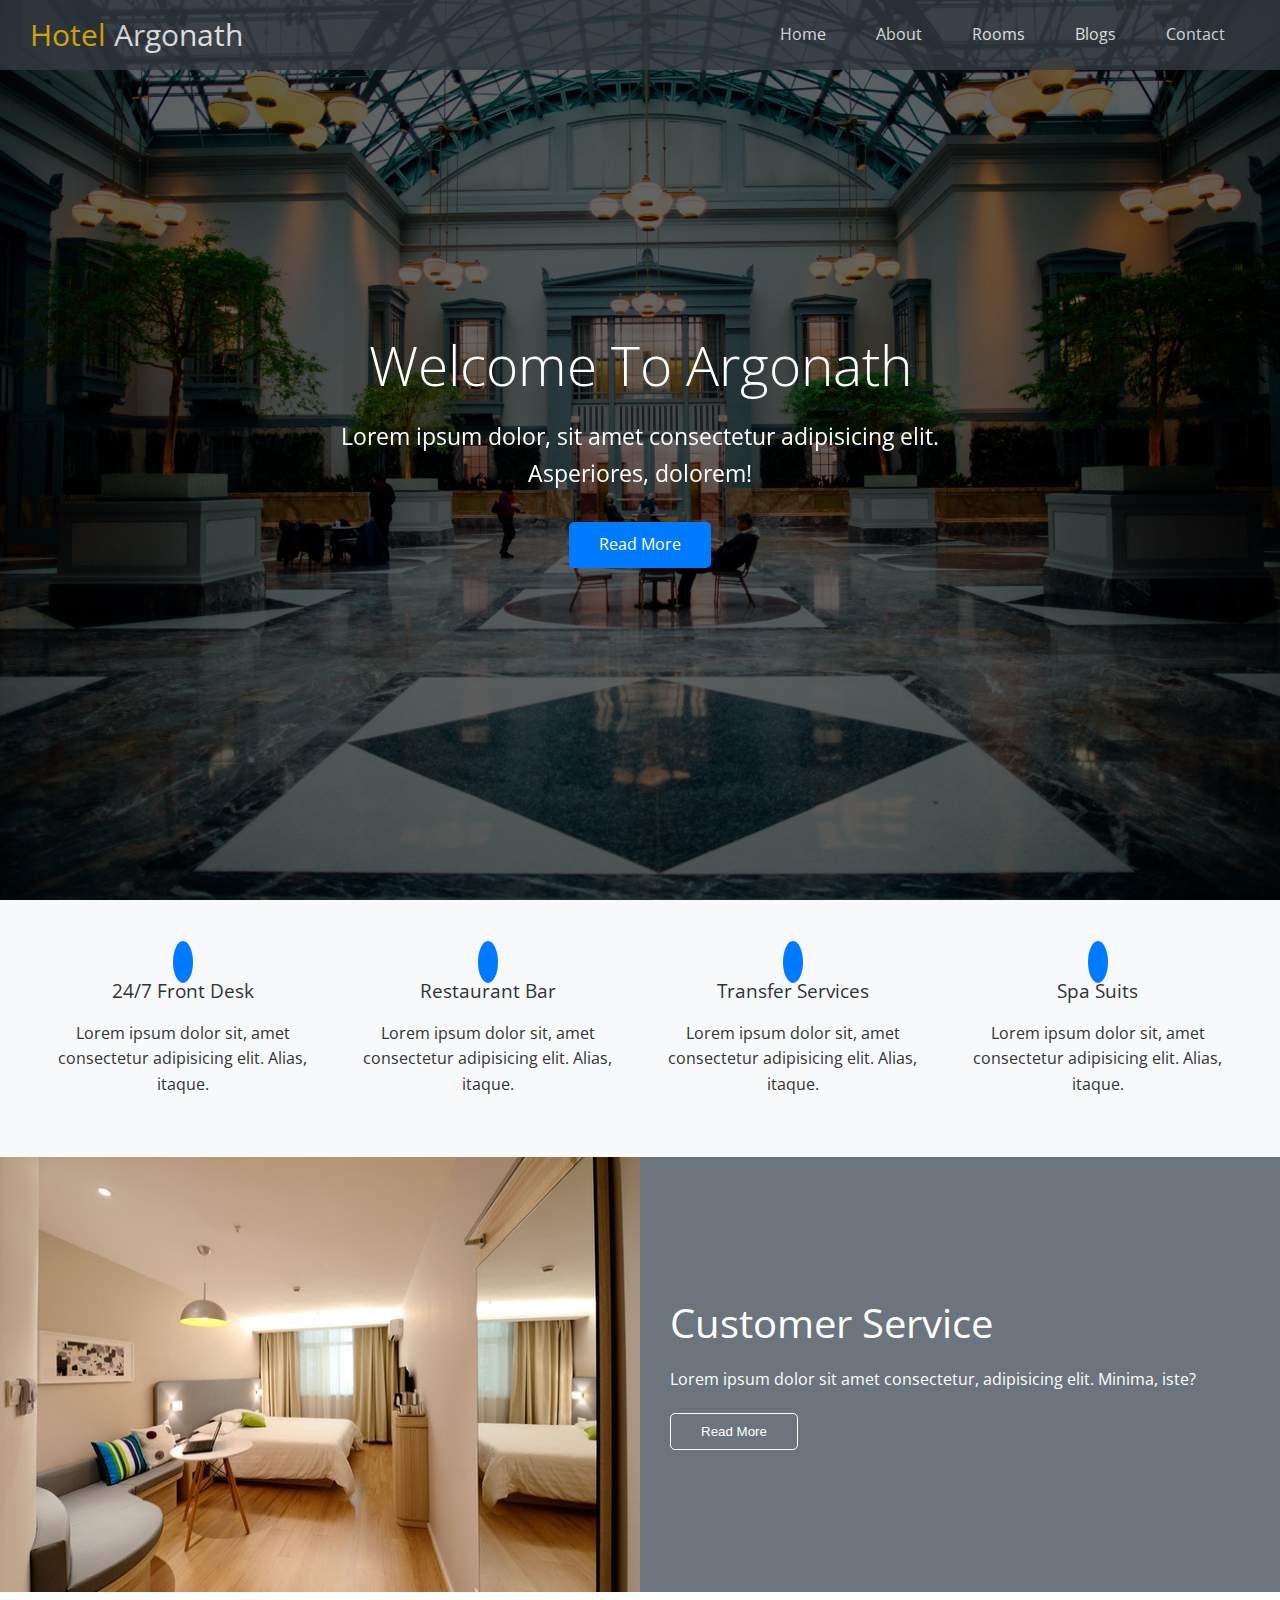
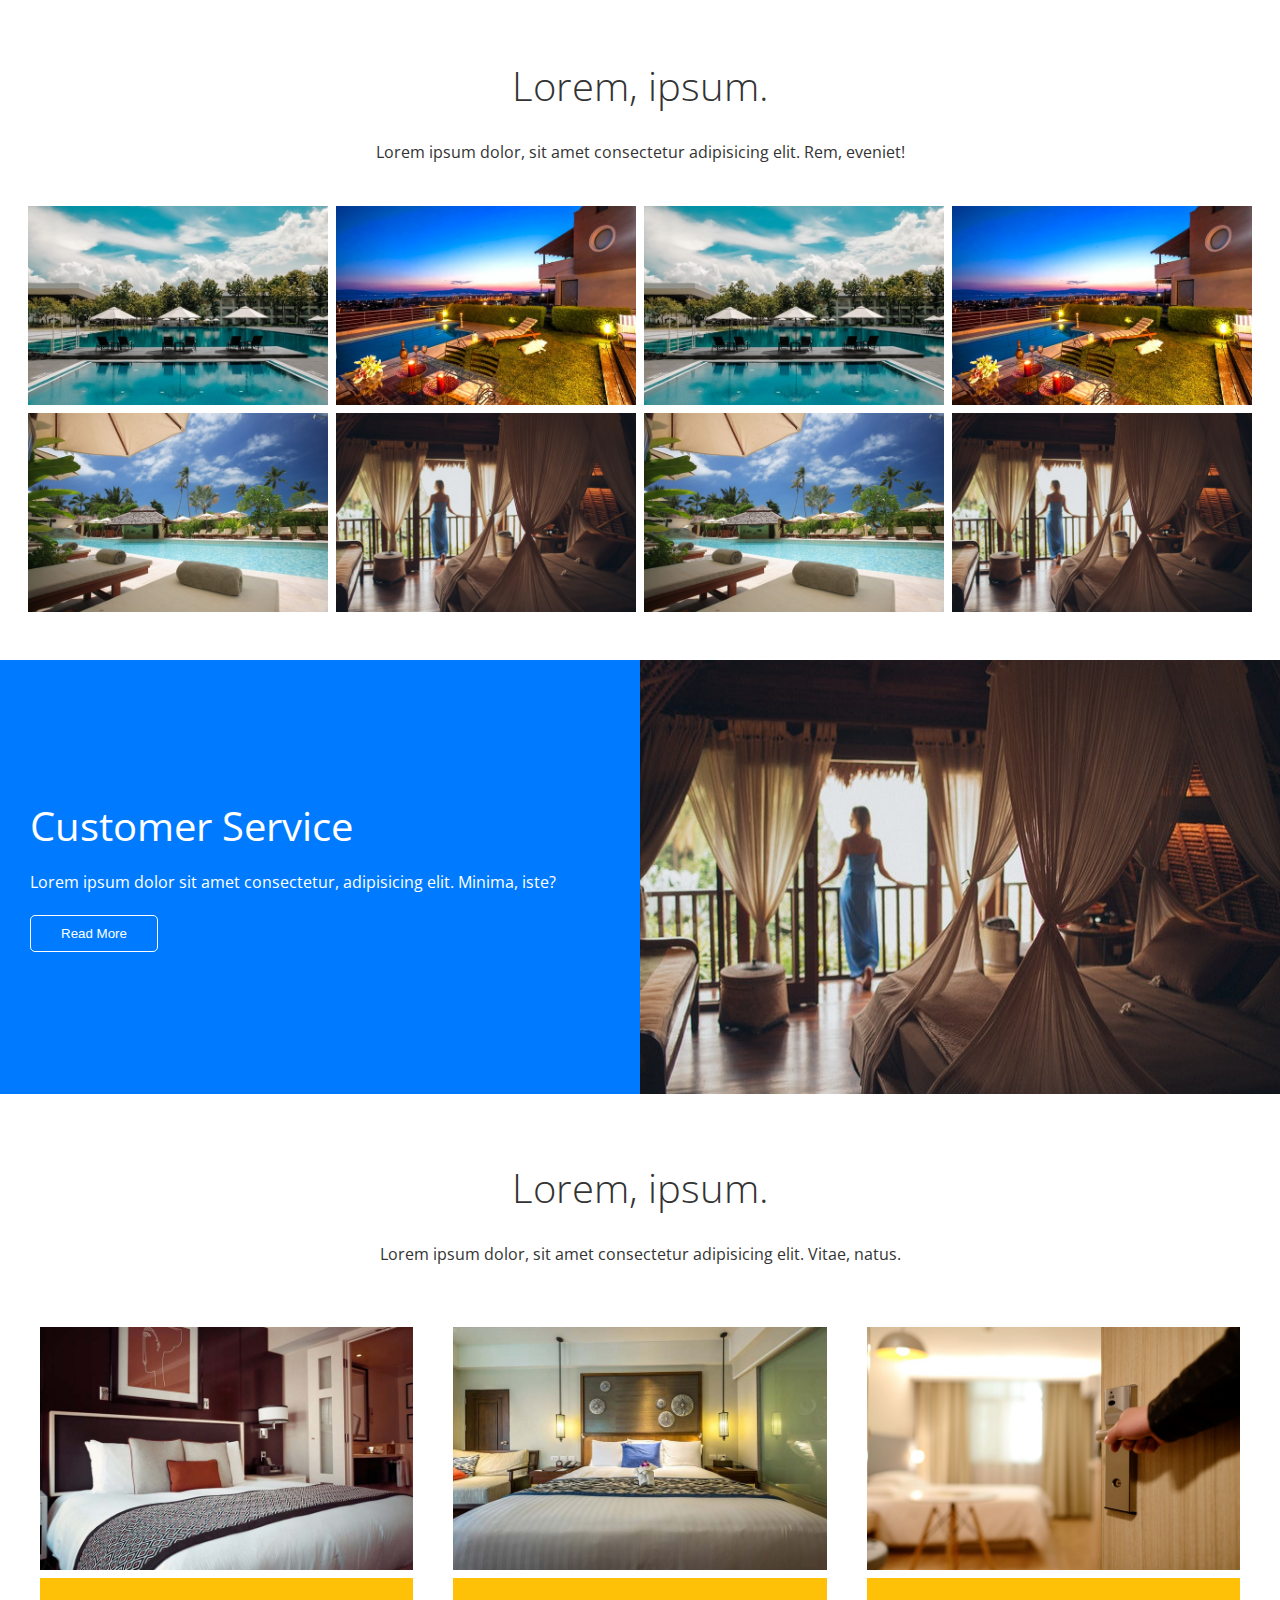
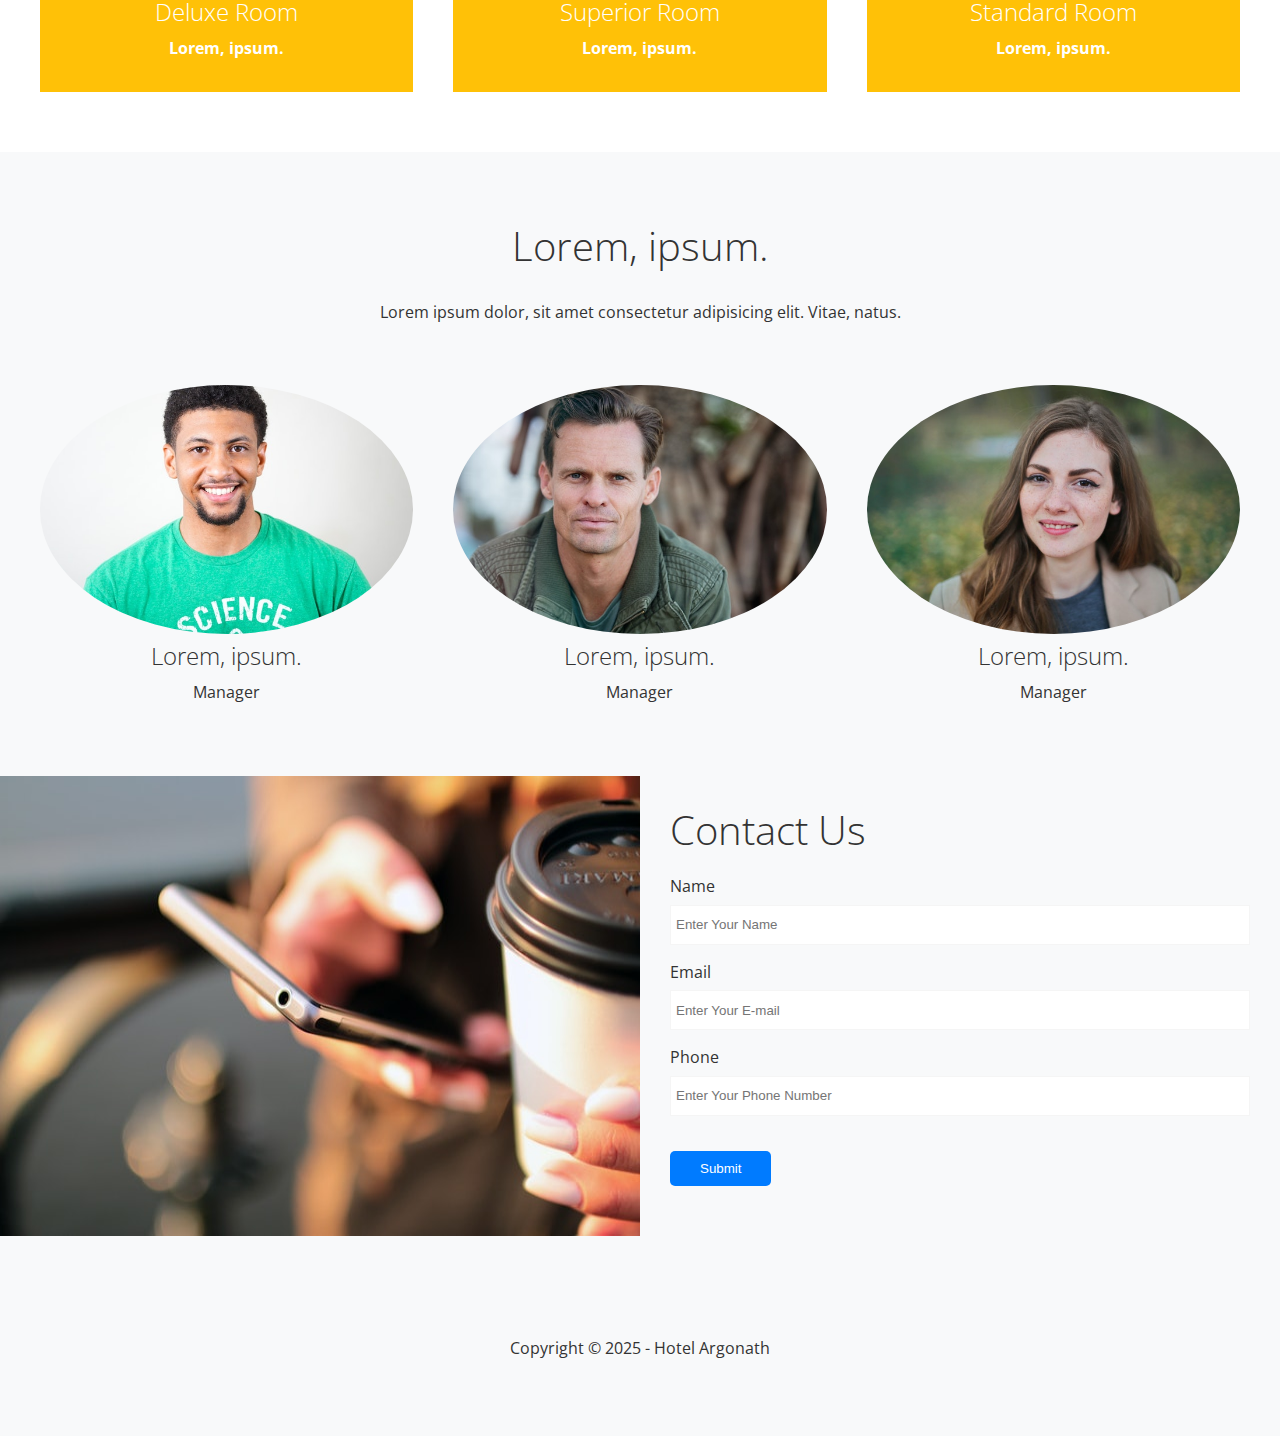
<file: index.html>
<!DOCTYPE html>
<html lang="en">
<head>
    <meta charset="UTF-8">
    <meta name="viewport" content="width=device-width, initial-scale=1.0">
    <link rel="stylesheet" href="https://cdnjs.cloudflare.com/ajax/libs/font-awesome/5.13.0/css/all.min.css" integrity="sha512-L7MWcK7FNPcwNqnLdZq86lTHYLdQqZaz5YcAgE+5cnGmlw8JT03QB2+oxL100UeB6RlzZLUxCGSS4/++mNZdxw==" crossorigin="anonymous" referrerpolicy="no-referrer" />
    <link rel="stylesheet" href="css/style.css">
    <title>Hotel Argonath</title>
</head>
<body>
    
    <header id="home" class="main-header">
        <div class="navbar">
            <h1 class="brand">
                <i class="fas fa-hotel"></i>
                <span>Hotel</span> Argonath
            </h1>
            <nav>
                <ul>
                    <li><a href="#home">Home</a></li>
                    <li><a href="#about">About</a></li>
                    <li><a href="#rooms">Rooms</a></li>
                    <li><a href="blogs.html">Blogs</a></li>
                    <li><a href="#contact">Contact</a></li>
                </ul>
            </nav>
        </div>

        <div class="content">
            <h1>Welcome To Argonath</h1>
            <p>Lorem ipsum dolor, sit amet consectetur adipisicing elit. Asperiores, dolorem!</p>
            <a href="" class="btn btn-primary">
                <i class="fas fa-chevron-right"></i>
                Read More</a>
        </div>
    </header>

    <main>
        <!-- services -->
         <section id="services" class="icons bg-light">
            <div class="flex-items">
                <div>
                    <i class="fas fa-concierge-bell fa-3x"></i>
                    <div>
                        <h3>24/7 Front Desk</h3>
                        <p>
                            Lorem ipsum dolor sit, amet consectetur adipisicing elit. Alias, itaque.
                        </p>
                    </div>
                </div>
                <div>
                    <i class="fas fa-utensils fa-3x"></i>
                    <div>
                        <h3>Restaurant Bar</h3>
                        <p>
                            Lorem ipsum dolor sit, amet consectetur adipisicing elit. Alias, itaque.
                        </p>
                    </div>
                </div>
                <div>
                    <i class="fas fa-bus fa-3x"></i>
                    <div>
                        <h3>Transfer Services</h3>
                        <p>
                            Lorem ipsum dolor sit, amet consectetur adipisicing elit. Alias, itaque.
                        </p>
                    </div>
                </div>
                <div>
                    <i class="fas fa-spa fa-3x"></i>
                    <div>
                        <h3>Spa Suits</h3>
                        <p>
                            Lorem ipsum dolor sit, amet consectetur adipisicing elit. Alias, itaque.
                        </p>
                    </div>
                </div>
            </div>
         </section>

         <!-- about -->
          <section id="about" class="about flex-columns">
            <div class="row">
                <div class="column">
                    <div class="column-1">
                        <img src="img/about1.jpeg" alt="">
                    </div>
                </div>
                <div class="column">
                    <div class="column-2 bg-secondary">
                        <h2>Customer Service</h2>
                        <p>
                            Lorem ipsum dolor sit amet consectetur, adipisicing elit. Minima, iste?
                        </p>
                        <button class="btn btn-outline">Read More</button>
                    </div>
                </div>
            </div>
          </section>

          <!-- gallery -->
           <section id="gallery" class="gallery flex-grid section-padding">
            <header class="section-header">
                <h2>Lorem, ipsum.</h2>
                <p>Lorem ipsum dolor, sit amet consectetur adipisicing elit. Rem, eveniet!</p>
            </header>
            <div class="row">
                <div class="column">
                    <img src="img/1.jpeg" alt="">
                    <img src="img/2.jpeg" alt="">
                </div>
                <div class="column">
                    <img src="img/3.jpeg" alt="">
                    <img src="img/4.jpeg" alt="">
                </div>
                <div class="column">
                    <img src="img/1.jpeg" alt="">
                    <img src="img/2.jpeg" alt="">
                </div>
                <div class="column">
                    <img src="img/3.jpeg" alt="">
                    <img src="img/4.jpeg" alt="">
                </div>
            </div>
           </section>

          <!-- about -->
          <section class="about flex-columns flex-reverse">
            <div class="row">
                <div class="column">
                    <div class="column-1">
                        <img src="img/about2.jpeg" alt="">
                    </div>
                </div>
                <div class="column">
                    <div class="column-2 bg-primary">
                        <h2>Customer Service</h2>
                        <p>
                            Lorem ipsum dolor sit amet consectetur, adipisicing elit. Minima, iste?
                        </p>
                        <button class="btn btn-outline">Read More</button>
                    </div>
                </div>
            </div>
          </section>

          <!-- rooms -->
          <section id="rooms" class="rooms section-padding">
            <header class="section-header">
                <h2>Lorem, ipsum.</h2>
                <p>Lorem ipsum dolor, sit amet consectetur adipisicing elit. Vitae, natus.</p>
            </header>
            <div class="flex-items">
                <div class="card">
                    <img src="img/room1.jpeg" alt="">
                    <div class="card-body bg-warning">
                        <h2>Deluxe Room</h2>
                        <p>Lorem, ipsum.</p>
                    </div>
                </div>
                <div class="card">
                    <img src="img/room2.jpeg" alt="">
                    <div class="card-body bg-warning">
                        <h2>Superior Room</h2>
                        <p>Lorem, ipsum.</p>
                    </div>
                </div>
                <div class="card">
                    <img src="img/room3.jpeg" alt="">
                    <div class="card-body bg-warning">
                        <h2>Standard Room</h2>
                        <p>Lorem, ipsum.</p>
                    </div>
                </div>
            </div>
          </section>

          <!-- teams -->
           <section id="teams" class="teams section-padding bg-light">
                <header class="section-header">
                    <h2>Lorem, ipsum.</h2>
                    <p>Lorem ipsum dolor, sit amet consectetur adipisicing  elit. Vitae, natus.</p>
                </header>

                <div class="flex-items">
                    <div>
                        <img src="img/p1.jpeg" alt="">
                        <h2>Lorem, ipsum.</h2>
                        <p>Manager</p>
                    </div>
                    <div>
                        <img src="img/p2.jpeg" alt="">
                        <h2>Lorem, ipsum.</h2>
                        <p>Manager</p>
                    </div>
                    <div>
                        <img src="img/p3.jpeg" alt="">
                        <h2>Lorem, ipsum.</h2>
                        <p>Manager</p>
                    </div>
                </div>
           </section>

           <!-- contact -->
            <section id="contact" class="contact flex-columns">
                <div class="row">
                    <div class="column">
                        <div class="column-1">
                            <img src="img/contact.jpeg" alt="">
                        </div>
                    </div>
                    <div class="column">
                        <div class="column-2 bg-light">
                            <h2>Contact Us</h2>
                            <form action="" class="contact-form">
                                <div class="form-control">
                                    <label for="name">Name</label>
                                    <input type="text" id="name" placeholder="Enter Your Name">
                                </div>
                                <div class="form-control">
                                    <label for="name">Email</label>
                                    <input type="email" id="email" placeholder="Enter Your E-mail">
                                </div>
                                <div class="form-control">
                                    <label for="name">Phone</label>
                                    <input type="text" id="phone" placeholder="Enter Your Phone Number">
                                </div>
                                <button type="submit" class="btn btn-primary">Submit</button>
                            </form>
                        </div>
                    </div>
                </div>
            </section>
    </main>

    <footer class="footer bg-light"> 
        <div class="social">
            <a href="#"><i class="fab fa-facebook fa-2x"></i></a>
            <a href="#"><i class="fab fa-twitter fa-2x"></i></a>
            <a href="#"><i class="fab fa-youtube fa-2x"></i></a>
            <a href="#"><i class="fab fa-linkedin fa-2x"></i></a>
        </div>
        <p>Copyright &copy 2025 - Hotel Argonath</p>
    </footer>

</body>
</html>
</file>
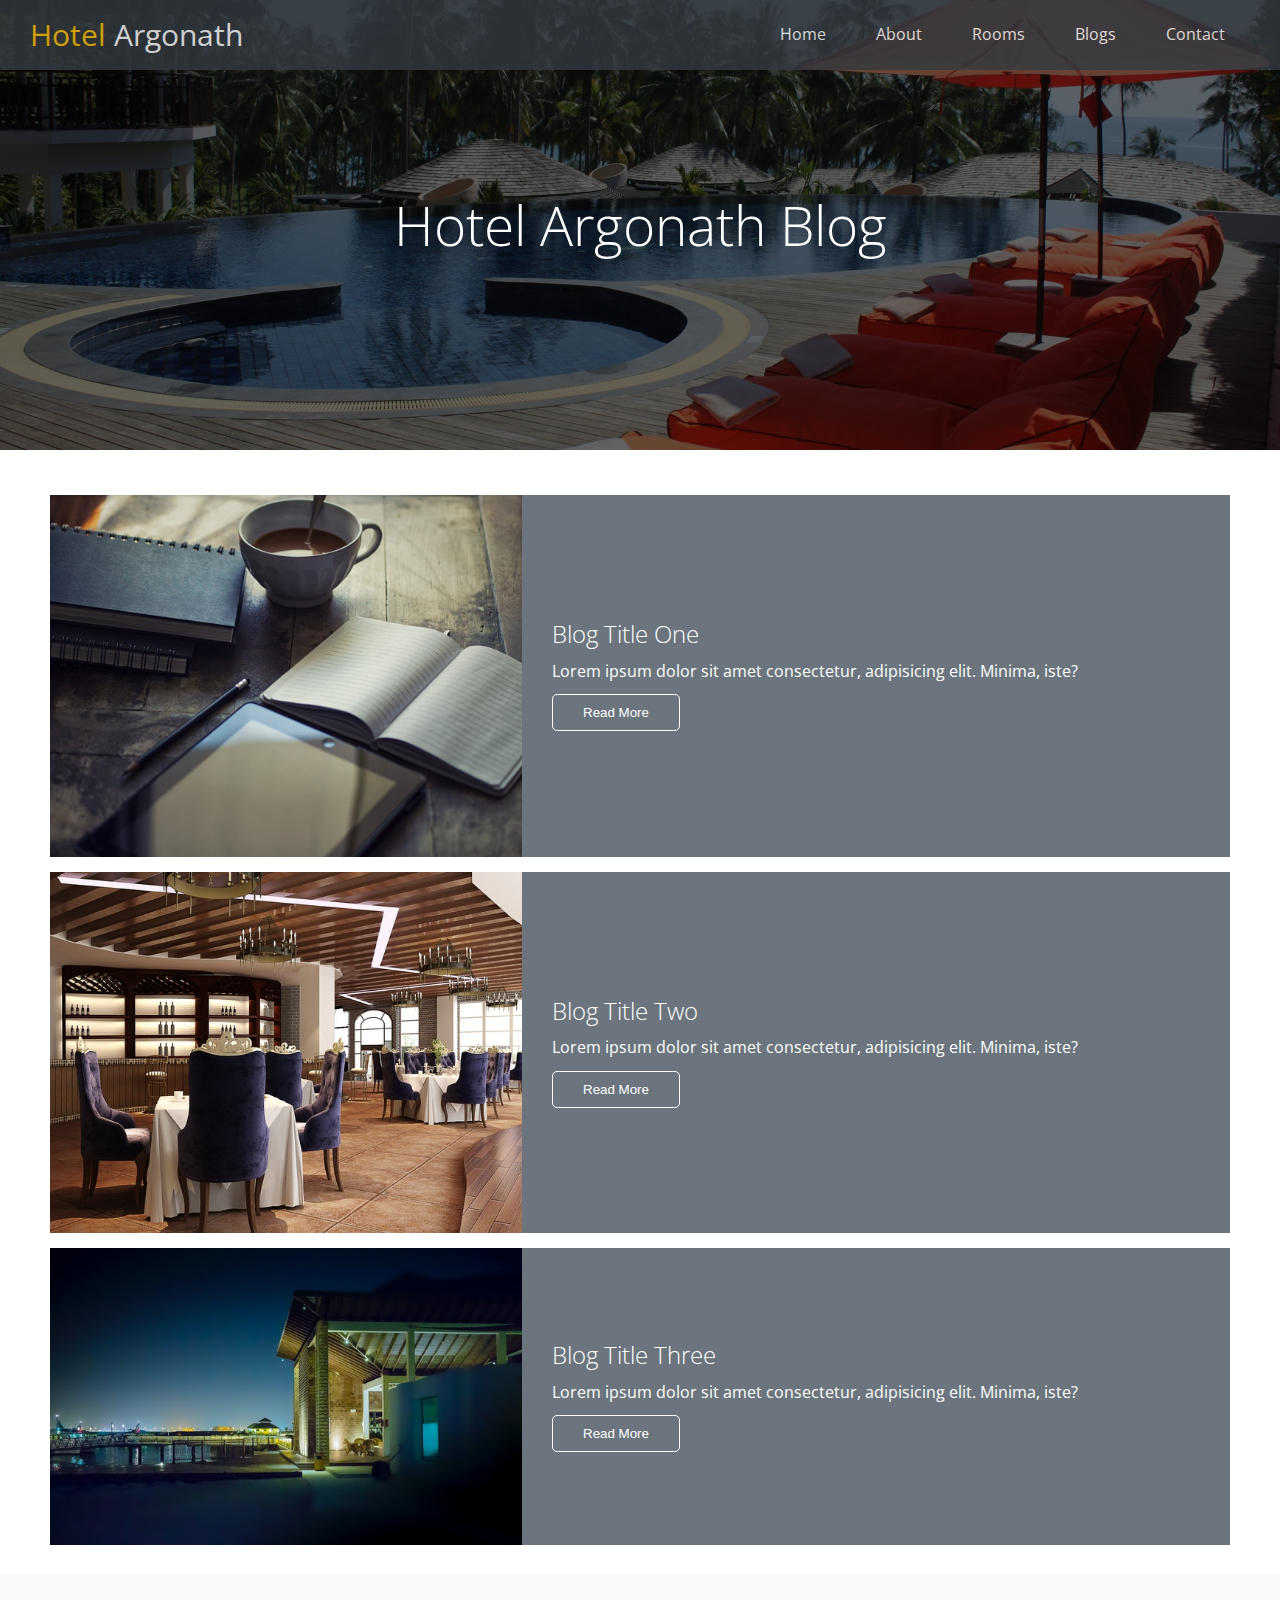
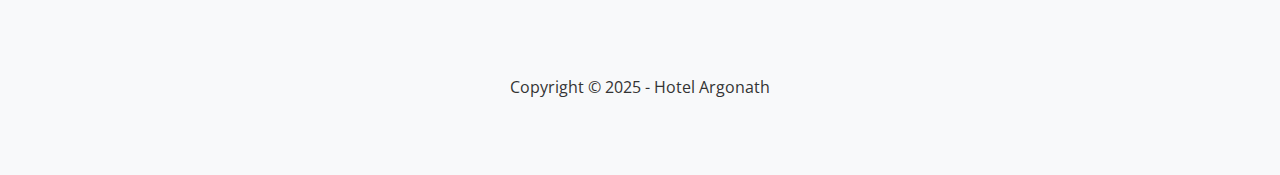
<file: blogs.html>
<!DOCTYPE html>
<html lang="en">
<head>
    <meta charset="UTF-8">
    <meta name="viewport" content="width=device-width, initial-scale=1.0">
    <link rel="stylesheet" href="https://cdnjs.cloudflare.com/ajax/libs/font-awesome/5.13.0/css/all.min.css" integrity="sha512-L7MWcK7FNPcwNqnLdZq86lTHYLdQqZaz5YcAgE+5cnGmlw8JT03QB2+oxL100UeB6RlzZLUxCGSS4/++mNZdxw==" crossorigin="anonymous" referrerpolicy="no-referrer" />
    <link rel="stylesheet" href="css/style.css">
    <title>Blog - Hotel Argonath</title>
</head>
<body>
    
    <header id="home" class="main-header blog">
        <div class="navbar">
            <h1 class="brand">
                <i class="fas fa-hotel"></i>
                <span>Hotel</span> Argonath
            </h1>
            <nav>
                <ul>
                    <li><a href="index.html">Home</a></li>
                    <li><a href="index.html#about">About</a></li>
                    <li><a href="index.html#rooms">Rooms</a></li>
                    <li><a href="blogs.html">Blogs</a></li>
                    <li><a href="index.html#contact">Contact</a></li>
                </ul>
            </nav>
        </div>

        <div class="content">
            <h1>Hotel Argonath Blog</h1>
        </div>
    </header>

    <main>
        <!-- articles -->
         <section class="articles">
                <!-- about -->
                <article class="article flex-columns">
                    <div class="row">
                        <div class="column">
                            <div class="column-1">
                                <img src="img/blog-1.jpeg" alt="">
                            </div>
                        </div>
                        <div class="column">
                            <div class="column-2 bg-secondary">
                                <h2>Blog Title One</h2>
                                <p>
                                    Lorem ipsum dolor sit amet consectetur,     adipisicing elit. Minima, iste?
                                </p>
                                <button class="btn btn-outline">Read More</button>
                            </div>
                        </div>
                    </div>
                </article>
                <article class="article flex-columns">
                    <div class="row">
                        <div class="column">
                            <div class="column-1">
                                <img src="img/blog-2.jpeg" alt="">
                            </div>
                        </div>
                        <div class="column">
                            <div class="column-2 bg-secondary">
                                <h2>Blog Title Two</h2>
                                <p>
                                    Lorem ipsum dolor sit amet consectetur,     adipisicing elit. Minima, iste?
                                </p>
                                <button class="btn btn-outline">Read More</button>
                            </div>
                        </div>
                    </div>
                </article>
                <article class="article flex-columns">
                    <div class="row">
                        <div class="column">
                            <div class="column-1">
                                <img src="img/blog-3.jpeg" alt="">
                            </div>
                        </div>
                        <div class="column">
                            <div class="column-2 bg-secondary">
                                <h2>Blog Title Three</h2>
                                <p>
                                    Lorem ipsum dolor sit amet consectetur,     adipisicing elit. Minima, iste?
                                </p>
                                <button class="btn btn-outline">Read More</button>
                            </div>
                        </div>
                    </div>
                </article>
         </section>
    </main>

    <footer class="footer bg-light"> 
        <div class="social">
            <a href="#"><i class="fab fa-facebook fa-2x"></i></a>
            <a href="#"><i class="fab fa-twitter fa-2x"></i></a>
            <a href="#"><i class="fab fa-youtube fa-2x"></i></a>
            <a href="#"><i class="fab fa-linkedin fa-2x"></i></a>
        </div>
        <p>Copyright &copy 2025 - Hotel Argonath</p>
    </footer>

</body>
</html>
</file>
<file: css/style.css>
@import url('https://fonts.googleapis.com/css2?family=Open+Sans:ital,wght@0,300..800;1,300..800&display=swap');
@import url("utils.css");

* {
    box-sizing: border-box;
    padding: 0;
    margin: 0;
}

html {
    font-size: 10px;
    scroll-behavior: smooth;
}

body {
    font-family: "Open Sans", sans-serif;
    font-size: 1.6rem;
    background: #fff;
    color: #333;
    line-height: 1.6;
}

ul {
    list-style: none;
}

a {
    color: #333;
    text-decoration: none;
}

h1,h2 {
    font-weight: 300;
    line-height: 1.2;
}

p {
    margin: 1rem 0;
}

img {
    width: 100%;
}

.text-center {
    text-align: center;
}

/* navbar */
.navbar {
    display: flex;
    align-items: center;
    justify-content: space-between;
    background-color: var(--dark);
    opacity: 0.8;
    color: #fff;
    position: fixed;
    top: 0;
    width: 100%;
    height: 70px;
    padding: 0 3rem;
}

.navbar a {
    color: #fff;
    padding: 1rem 2rem;
    margin: 0 .5rem;
}

.navbar a:hover {
    border-bottom: 2px solid var(--warning);
}

.navbar ul {
    display: flex;
}

.navbar .brand {
    font-weight: 400;
}

.navbar h1 {
    font-size: 3rem;
}

.navbar span {
    color: var(--warning);
}

/* header */

.main-header {
    background-image: url('../img/bg-1.jpeg');
    background-repeat: no-repeat;
    background-size: cover;
    background-position: center;
    height: 100vh;
    color: #fff;
    position: relative;
}

.main-header.blog {
    background-image: url('../img/bg-2.jpeg');
    height: 50vh;
}

.main-header .content {
    display: flex;
    flex-direction: column;
    align-items: center;
    justify-content: center;
    text-align: center;
    height: 100%;
}

.main-header::before {
    content: '';
    position: absolute;
    top: 0;
    left: 0;
    width: 100%;
    height: 100%;
    background: rgba(0, 0, 0, 0.6);
}

.main-header * {
    z-index: 5;
}

.main-header .content h1 {
    font-size: 5.5rem;
}

.main-header .content p {
    font-size: 2.3rem;
    max-width: 60rem;
    margin: 2rem 0 3rem;
}

/* icons */
.icons {
    padding: 30px;
}

.icons h3 {
    font-weight: 400;
    margin-bottom: 15px;
}

.icons i {
    background-color: var(--primary);
    color: #fff;
    padding: 1rem;
    border-radius: 50%;
    margin-bottom: 1.5rem;
}

/* about */
.about {
    color: #fff;
}

.about h2 {
    font-size: 4rem;
    font-weight: 400;
}

.about p {
    margin: 2rem 0;
}

/* gallery */
.gallery img:hover {
    opacity: 0.8;
    cursor: pointer;
}

/* cards */
.card {
    color: #fff;
    font-weight: 700;
}

.card-body {
    padding: 2rem;
}

/* teams */
.teams img {
    border-radius: 50%;
}

.teams img:hover {
    opacity: 0.7;
}

/* contact */
.contact-form {
    width: 100%;
    padding: 2rem 0;
}

.contact-form label {
    display: block;
    margin-bottom: .5rem;
}

.contact-form .form-control {
    margin-bottom: 1.5rem;
}

.contact-form input {
    width: 100%;
    padding: 5px;
    height: 40px;
    border: 1px solid #f5f5f5;
}

.contact-form .btn {
    margin-top: 20px;
}

.contact h2 {
    font-size: 4rem;
}

/* article */
.articles {
    padding: 3rem 5rem;
}

.article {
    margin-top: 1.5rem;
    color: #fff;
}

/* footer */
.footer {
    display: flex;
    flex-direction: column;
    justify-content: center;
    align-items: center;
    text-align: center;
    height: 200px;
}

.footer a {
    color: var(--danger);
}

.footer a:hover {
    opacity: 0.7;
}

.footer .social a {
    margin-right: 10px;
}

/* mobile */
@media(max-width: 768px) {
    html {
        font-size: 8px;
    }

    .navbar {
        flex-direction: column;
        height: 120px;
        padding: 20px;
    }

    .navbar a {
        padding: 10px;
        margin: 0 3px;
    }

    .teams img {
        width: 70%;
    }
}
</file>
